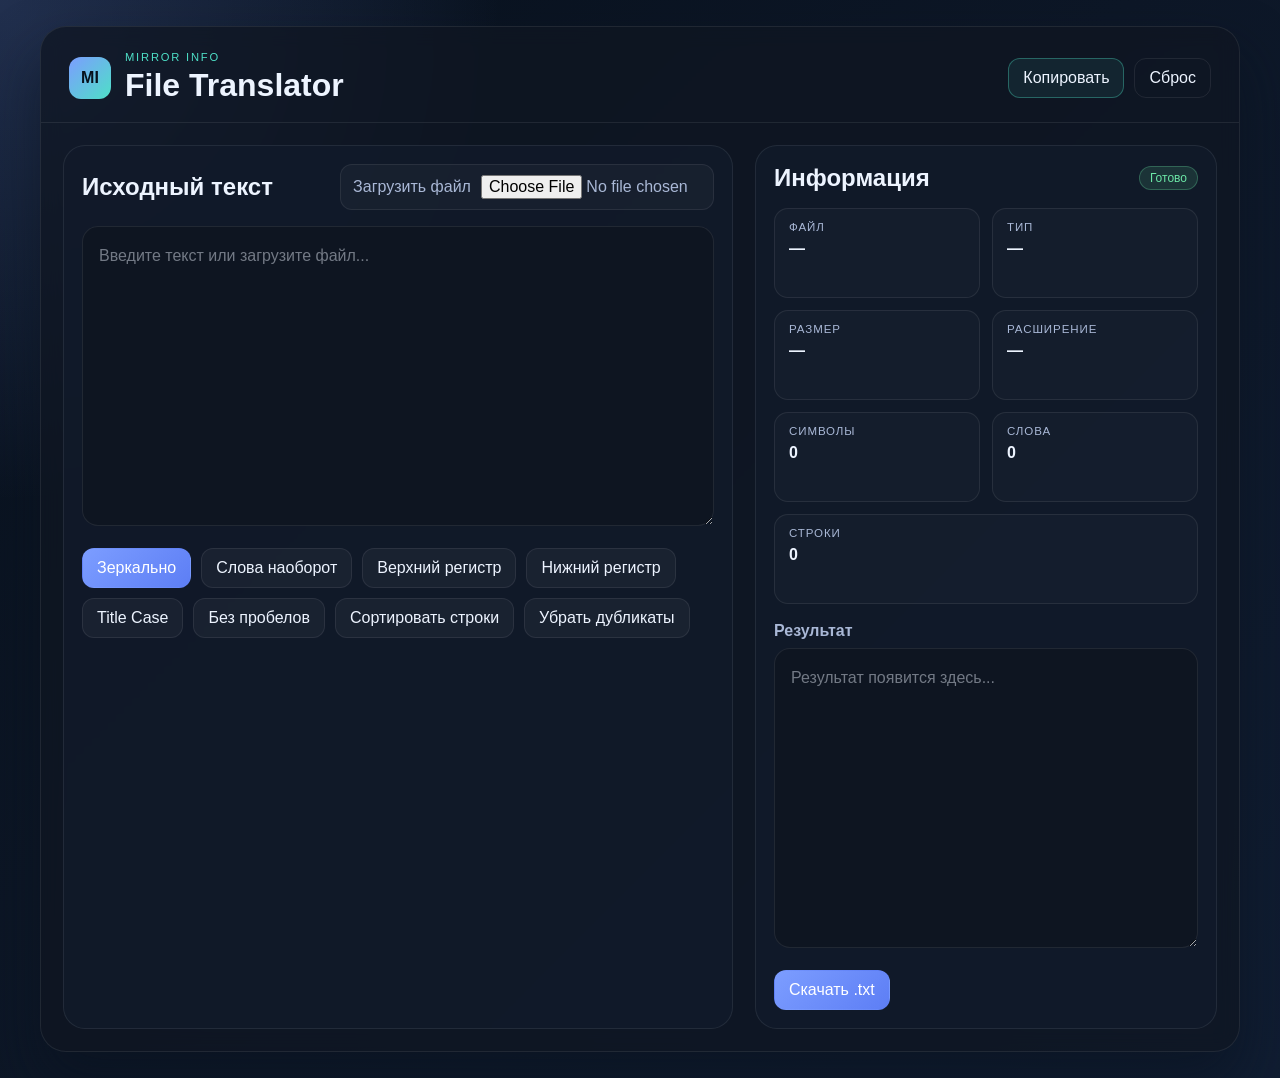
<file: index.html>
<!DOCTYPE html>
<html lang="ru">
  <head>
    <meta charset="UTF-8" />
    <meta name="viewport" content="width=device-width, initial-scale=1.0" />
    <title>Mirror Info | File Translator</title>
    <meta
      name="description"
      content="Mirror Info File Translator — processing, mirroring, and export of text files."
    />
    <link rel="stylesheet" href="styles.css" />
  </head>
  <body>
    <div class="app-shell">
      <header class="topbar">
        <div class="brand-wrap">
          <span class="brand-mark">MI</span>
          <div>
            <p class="eyebrow">Mirror Info</p>
            <h1>File Translator</h1>
          </div>
        </div>

        <div class="header-actions">
          <button id="copyBtn" class="secondary-btn" type="button">Копировать</button>
          <button id="resetBtn" class="ghost-btn" type="button">Сброс</button>
        </div>
      </header>

      <main class="layout">
        <section class="panel input-panel">
          <div class="panel-head">
            <h2>Исходный текст</h2>
            <label class="upload-field" for="fileInput">
              <span>Загрузить файл</span>
              <input id="fileInput" type="file" accept=".txt,.md,.json,.csv,.html,.xml,.js,.css" />
            </label>
          </div>

          <textarea id="sourceText" placeholder="Введите текст или загрузите файл..." spellcheck="false"></textarea>

          <div class="toolbar">
            <button data-action="mirror" class="primary-btn" type="button">Зеркально</button>
            <button data-action="reverseWords" type="button">Слова наоборот</button>
            <button data-action="upper" type="button">Верхний регистр</button>
            <button data-action="lower" type="button">Нижний регистр</button>
            <button data-action="title" type="button">Title Case</button>
            <button data-action="trim" type="button">Без пробелов</button>
            <button data-action="sort" type="button">Сортировать строки</button>
            <button data-action="unique" type="button">Убрать дубликаты</button>
          </div>
        </section>

        <aside class="panel info-panel">
          <div class="info-head">
            <h2>Информация</h2>
            <span id="statusPill" class="status-pill">Готово</span>
          </div>

          <div class="stats-grid">
            <div class="stat-card">
              <span>Файл</span>
              <strong id="fileName">—</strong>
            </div>
            <div class="stat-card">
              <span>Тип</span>
              <strong id="mimeType">—</strong>
            </div>
            <div class="stat-card">
              <span>Размер</span>
              <strong id="fileSize">—</strong>
            </div>
            <div class="stat-card">
              <span>Расширение</span>
              <strong id="fileExt">—</strong>
            </div>
            <div class="stat-card">
              <span>Символы</span>
              <strong id="charCount">0</strong>
            </div>
            <div class="stat-card">
              <span>Слова</span>
              <strong id="wordCount">0</strong>
            </div>
            <div class="stat-card wide">
              <span>Строки</span>
              <strong id="lineCount">0</strong>
            </div>
          </div>

          <div class="output-box">
            <label for="outputText">Результат</label>
            <textarea id="outputText" placeholder="Результат появится здесь..." spellcheck="false"></textarea>
          </div>

          <div class="footer-actions">
            <button id="downloadBtn" class="primary-btn" type="button">Скачать .txt</button>
          </div>
        </aside>
      </main>
    </div>

    <script src="app.js"></script>
  </body>
</html>
</file>
<file: styles.css>
:root {
  --bg: #08111d;
  --bg-2: #0d1727;
  --panel: rgba(18, 28, 43, 0.82);
  --panel-strong: rgba(24, 38, 58, 0.95);
  --panel-alt: rgba(15, 22, 34, 0.9);
  --primary: #7c9dff;
  --primary-strong: #5d7ef5;
  --accent: #4ee0c7;
  --text: #edf4ff;
  --muted: #a9b8d6;
  --border: rgba(255, 255, 255, 0.08);
  --shadow: rgba(9, 18, 31, 0.56);
  --success: #6ce8a7;
  --warning: #ffd166;
}

* {
  box-sizing: border-box;
}

html, body {
  margin: 0;
  min-height: 100%;
  font-family: 'Segoe UI', Tahoma, Geneva, Verdana, sans-serif;
  background:
    radial-gradient(circle at top left, rgba(124, 157, 255, 0.22), transparent 30%),
    linear-gradient(135deg, var(--bg), var(--bg-2) 48%, #101d32);
  color: var(--text);
}

body {
  min-height: 100vh;
  display: flex;
  align-items: center;
  justify-content: center;
  padding: 26px 16px;
}

button, input, textarea {
  font: inherit;
}

.app-shell {
  width: min(1200px, 100%);
  background: rgba(15, 22, 34, 0.75);
  border: 1px solid var(--border);
  border-radius: 26px;
  box-shadow: 0 30px 55px var(--shadow);
  backdrop-filter: blur(10px);
}

.topbar {
  display: flex;
  align-items: center;
  justify-content: space-between;
  padding: 24px 28px 18px;
  border-bottom: 1px solid var(--border);
}

.brand-wrap {
  display: flex;
  align-items: center;
  gap: 14px;
}

.brand-mark {
  display: inline-flex;
  align-items: center;
  justify-content: center;
  width: 42px;
  height: 42px;
  border-radius: 12px;
  background: linear-gradient(135deg, var(--primary), var(--accent));
  color: #07111d;
  font-weight: 800;
}

.eyebrow {
  margin: 0 0 4px;
  color: var(--accent);
  text-transform: uppercase;
  letter-spacing: 0.16em;
  font-size: 0.7rem;
}

h1, h2 {
  margin: 0;
}

.header-actions {
  display: flex;
  gap: 10px;
}

.layout {
  display: grid;
  grid-template-columns: 1.45fr 1fr;
  gap: 22px;
  padding: 22px;
}

.panel {
  background: var(--panel);
  border: 1px solid var(--border);
  border-radius: 22px;
  padding: 18px;
}

.panel-head, .info-head {
  display: flex;
  align-items: center;
  justify-content: space-between;
  gap: 14px;
  margin-bottom: 16px;
}

.upload-field {
  display: inline-flex;
  align-items: center;
  gap: 10px;
  padding: 10px 12px;
  border-radius: 12px;
  background: rgba(255,255,255,0.03);
  border: 1px solid var(--border);
  cursor: pointer;
  color: var(--muted);
}

.upload-field input {
  max-width: 220px;
}

textarea {
  width: 100%;
  border: 1px solid var(--border);
  border-radius: 16px;
  background: var(--panel-alt);
  color: var(--text);
  padding: 16px 16px;
  resize: vertical;
  min-height: 300px;
  line-height: 1.6;
}

textarea::placeholder {
  color: rgba(237, 244, 255, 0.45);
}

.output-box {
  margin-top: 18px;
}

.output-box label {
  display: inline-block;
  margin-bottom: 8px;
  color: var(--muted);
  font-weight: 600;
}

.toolbar {
  display: flex;
  flex-wrap: wrap;
  gap: 10px;
  margin-top: 18px;
}

button {
  border: 1px solid var(--border);
  background: rgba(255, 255, 255, 0.04);
  color: var(--text);
  border-radius: 12px;
  padding: 10px 14px;
  cursor: pointer;
  transition: transform 0.15s ease, border-color 0.15s ease, background 0.15s ease;
}

button:hover {
  transform: translateY(-1px);
  border-color: rgba(124, 157, 255, 0.5);
}

.primary-btn {
  background: linear-gradient(135deg, var(--primary), var(--primary-strong));
  color: white;
  border-color: transparent;
}

.secondary-btn {
  background: rgba(78, 224, 199, 0.08);
  border-color: rgba(78, 224, 199, 0.35);
}

.ghost-btn {
  background: transparent;
}

.status-pill {
  background: rgba(108, 232, 167, 0.12);
  color: var(--success);
  border: 1px solid rgba(108, 232, 167, 0.28);
  border-radius: 999px;
  padding: 4px 10px;
  font-size: 0.75rem;
}

.stats-grid {
  display: grid;
  grid-template-columns: repeat(2, minmax(0, 1fr));
  gap: 12px;
}

.stat-card {
  display: flex;
  flex-direction: column;
  gap: 6px;
  background: rgba(255,255,255,0.02);
  border: 1px solid var(--border);
  border-radius: 14px;
  padding: 12px 14px;
  min-height: 90px;
}

.stat-card span {
  color: var(--muted);
  font-size: 0.72rem;
  letter-spacing: 0.08em;
  text-transform: uppercase;
}

.stat-card strong {
  font-size: 1rem;
  line-height: 1.25;
  word-break: break-word;
}

.wide {
  grid-column: 1 / -1;
}

.footer-actions {
  margin-top: 18px;
  display: flex;
  justify-content: flex-start;
}

@media (max-width: 900px) {
  .layout {
    grid-template-columns: 1fr;
  }
}

@media (max-width: 620px) {
  .topbar,
  .panel-head,
  .info-head {
    flex-direction: column;
    align-items: flex-start;
  }

  .header-actions {
    width: 100%;
    justify-content: flex-start;
  }

  .upload-field {
    width: 100%;
    justify-content: space-between;
  }
}
</file>
